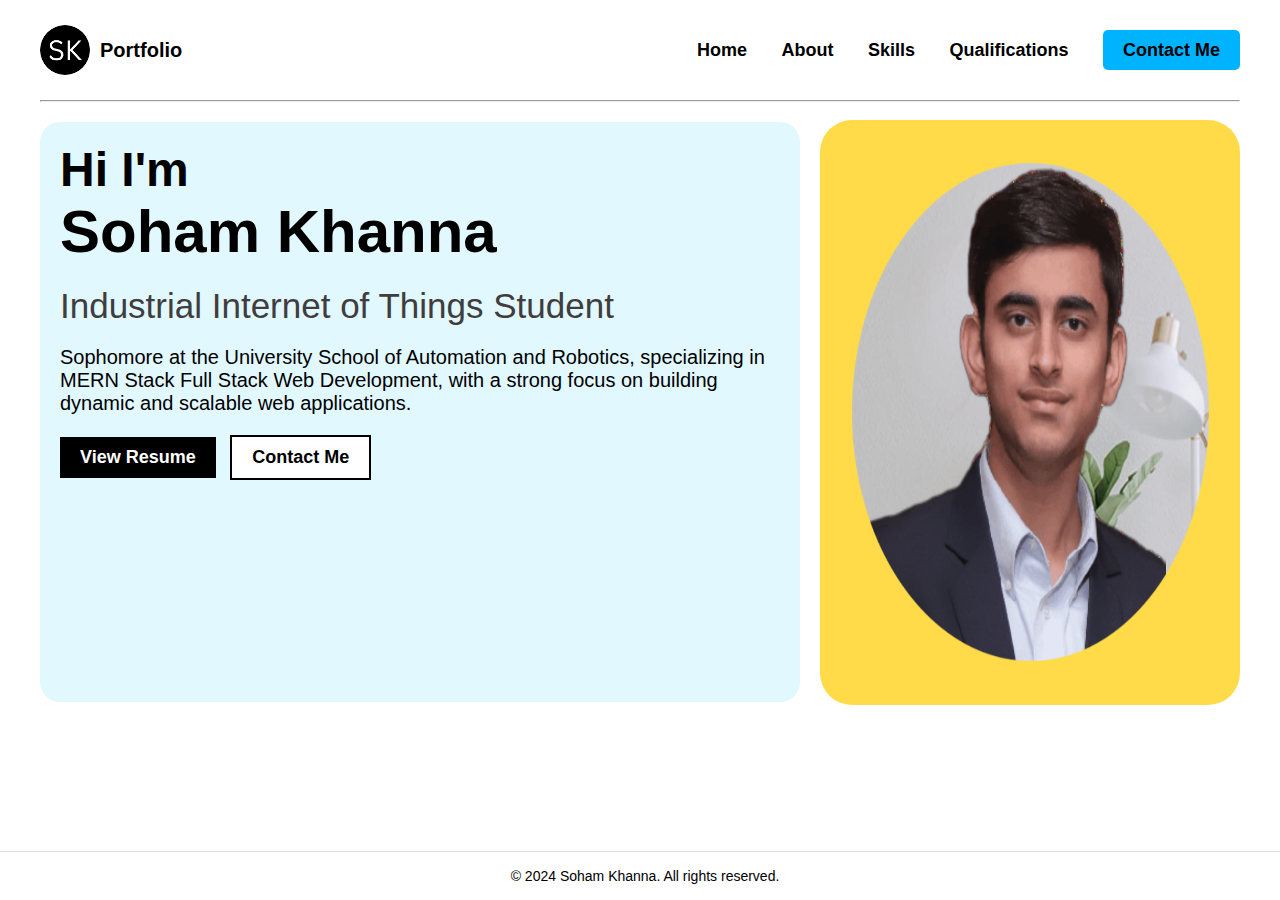
<file: Portfolio Website/index.html>
<!DOCTYPE html>
<html lang="en">
<head>
    <meta charset="UTF-8">
    <meta name="viewport" content="width=device-width, initial-scale=1.0">
    <title>Soham Khanna | Portfolio</title>
    <link rel="icon" type="image/png" href="logo.png">
    <link rel="stylesheet" href="css/index.css">
    <link rel="stylesheet" href="https://cdnjs.cloudflare.com/ajax/libs/font-awesome/6.6.0/css/all.min.css" integrity="sha512-Kc323vGBEqzTmouAECnVceyQqyqdsSiqLQISBL29aUW4U/M7pSPA/gEUZQqv1cwx4OnYxTxve5UMg5GT6L4JJg==" crossorigin="anonymous" referrerpolicy="no-referrer" />
</head>
<body>
    <header>
        <div class="logo">
            <img src="logo.png" alt="Logo" class="logo-image">
            <span class="portfolio-name">Portfolio</span>
        </div>
        <nav>
            <ul class="nav-links">
                <li><a href="index.html">Home</a></li>
                <li><a href="about.html">About</a></li>
                <li><a href="skills.html">Skills</a></li>
                <li><a href="qualification.html">Qualifications</a></li>
                <li><a href="contact.html" class="contact-btn">Contact Me</a></li>
            </ul>
        </nav>
    </header>
    <hr>
    <main>
        <section class="intro-section">
            <div class="intro-text">
                <h1>Hi I'm <br><span>Soham Khanna</span></h1>
                <span class="student">Industrial Internet of Things Student</span>
                <p>Sophomore at the University School of Automation and Robotics, specializing in MERN Stack Full Stack Web Development, with a strong focus on building dynamic and scalable web applications.</p>
                <div class="action-buttons">
                    <button>View Resume</button>
                    <a href="contact.html"><button>Contact Me</button></a>
                </div>
                <div class="social-links">
                    <a href="https://github.com/sohamkhanna08"><i class="fa-brands fa-github"></i></a>
                    <a href="https://www.linkedin.com/in/sohamkhanna/"><i class="fa-brands fa-linkedin"></i></a>
                    <a href="mailto:sohamkhanna08@gmail.com"><i class="fa-regular fa-envelope"></i></a>
                </div>
            </div>
            <div class="intro-image">
                <img src="Circular Profile Pic.png" alt="Soham Khanna">
            </div>
        </section>
    </main>

    <footer>
        <p>© 2024 Soham Khanna. All rights reserved.</p>
    </footer>
</body>
</html>
</body>
</html>
</file>
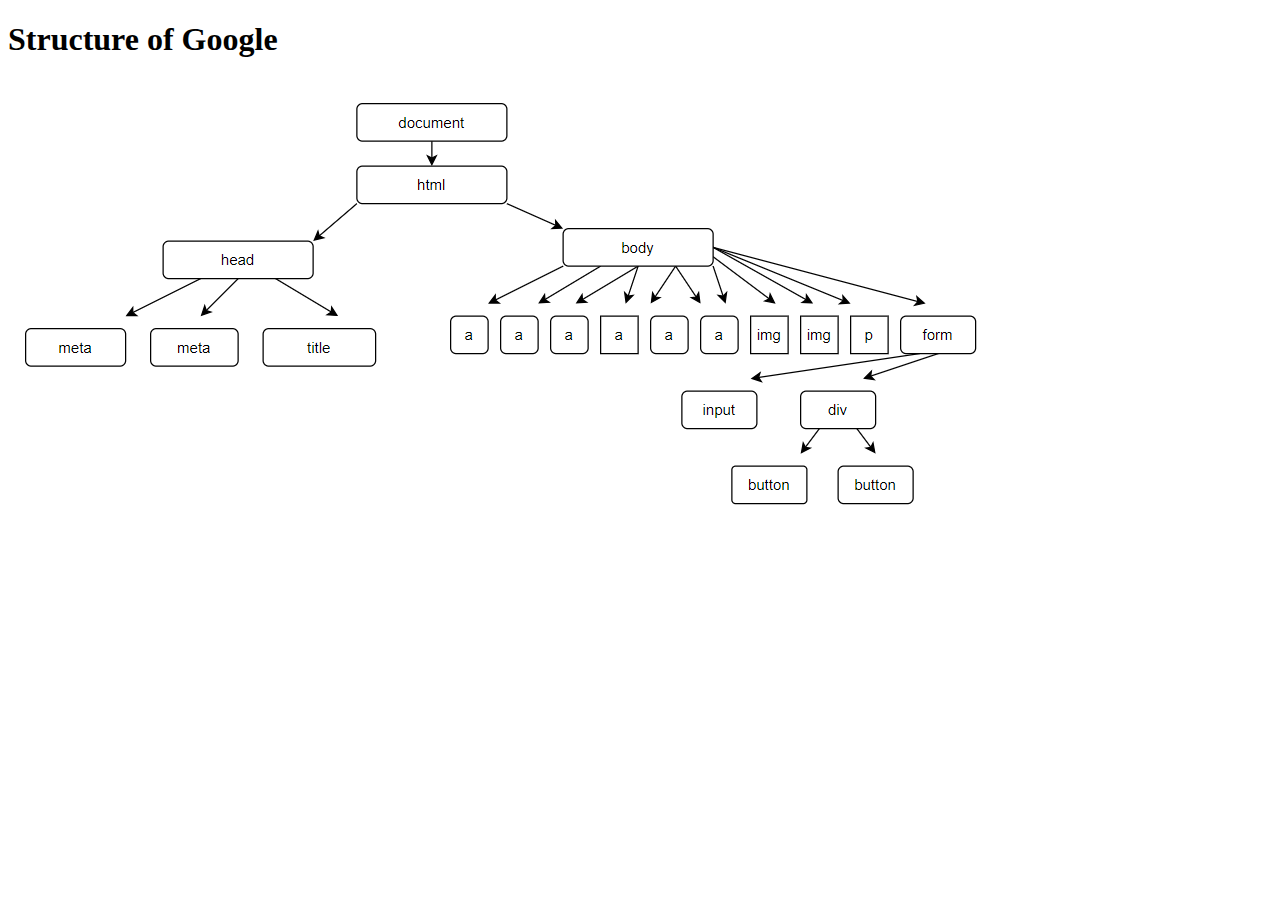
<file: Google Clone/structure.html>
<!DOCTYPE html>
<html lang="en">
<head>
    <meta charset="UTF-8">
    <meta name="viewport" content="width=device-width, initial-scale=1.0">
    <title>Structure Of Google</title>
</head>
<body>
    <h1>Structure of Google</h1>
    <img src="structure.png" alt="Structure of Google">
</body>
</html>
</file>
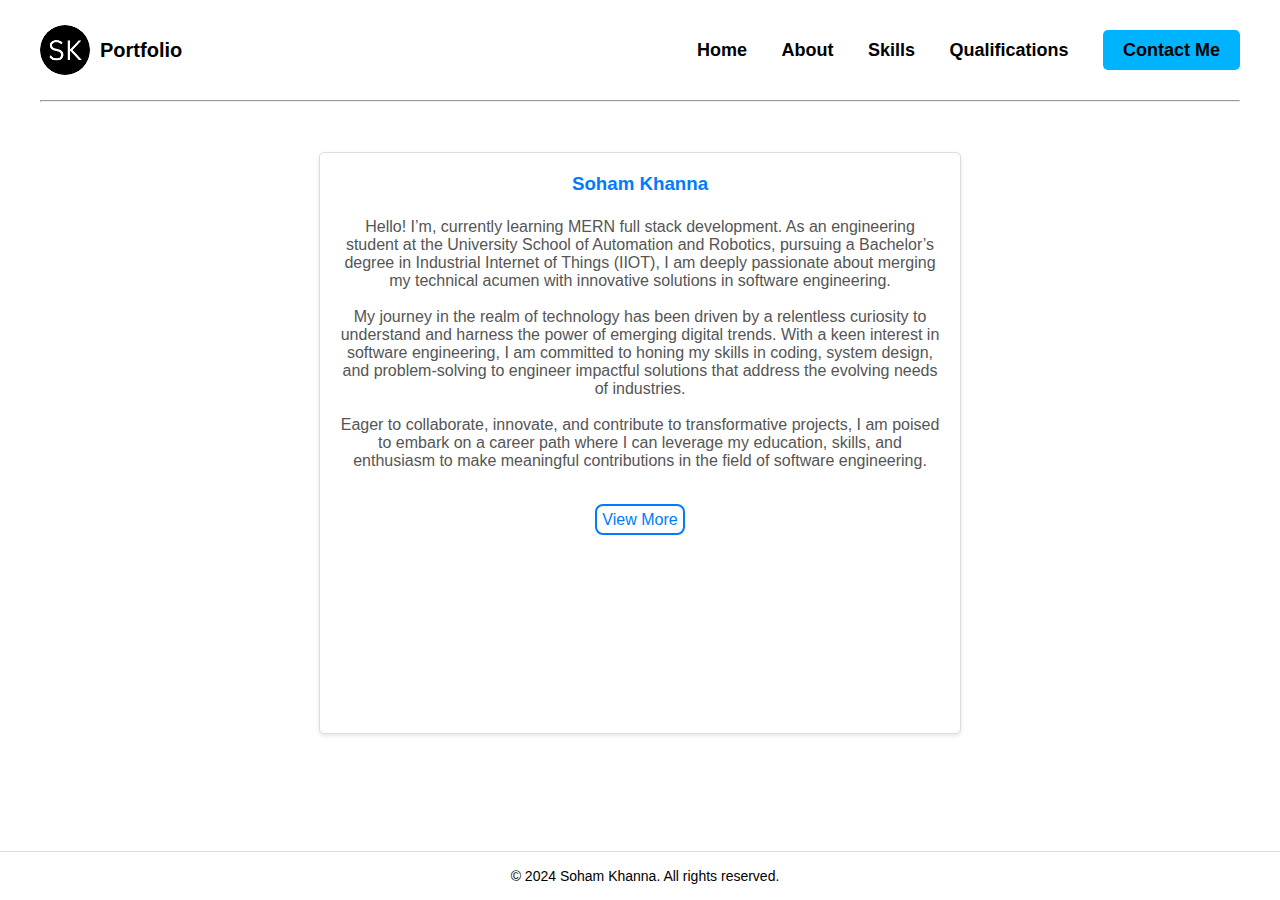
<file: Portfolio Website/about.html>
<!DOCTYPE html>
<html lang="en">
<head>
    <meta charset="UTF-8">
    <meta name="viewport" content="width=device-width, initial-scale=1.0">
    <title>About Me</title>
    <link rel="icon" type="image/png" href="logo.png">
    <link rel="stylesheet" href="css/about.css">
    <link rel="stylesheet" href="https://cdnjs.cloudflare.com/ajax/libs/font-awesome/6.6.0/css/all.min.css" integrity="sha512-Kc323vGBEqzTmouAECnVceyQqyqdsSiqLQISBL29aUW4U/M7pSPA/gEUZQqv1cwx4OnYxTxve5UMg5GT6L4JJg==" crossorigin="anonymous" referrerpolicy="no-referrer" />
</head>
<body>
    <header>
        <div class="logo">
            <img src="logo.png" alt="Logo" class="logo-image">
            <span class="portfolio-name">Portfolio</span>
        </div>
        <nav>
            <ul class="nav-links">
                <li><a href="index.html">Home</a></li>
                <li><a href="about.html">About</a></li>
                <li><a href="skills.html">Skills</a></li>
                <li><a href="qualification.html">Qualifications</a></li>
                <li><a href="contact.html" class="contact-btn">Contact Me</a></li>
            </ul>
        </nav>
    </header>
    <hr>
    <main>
        <section class="qualification">
            <div class="timeline">
                <div class="entry">
                    <div><h3>Soham Khanna</h3><br>
                        <p>Hello! I’m, currently learning MERN full stack development. As an engineering student at the University School of Automation and Robotics, pursuing a Bachelor’s degree in Industrial Internet of Things (IIOT), I am deeply passionate about merging my technical acumen with innovative solutions in software engineering. <br><br>

                        My journey in the realm of technology has been driven by a relentless curiosity to understand and harness the power of emerging digital trends. With a keen interest in software engineering, I am committed to honing my skills in coding, system design, and problem-solving to engineer impactful solutions that address the evolving needs of industries. <br><br>
                            
                        Eager to collaborate, innovate, and contribute to transformative projects, I am poised to embark on a career path where I can leverage my education, skills, and enthusiasm to make meaningful contributions in the field of software engineering.
                        </p><br><br>
                        <a href="https://www.linkedin.com/in/sohamkhanna/">View More</a>
                    </div>
                </div>
            </div>
        </section>
    </main>

    <footer>
        <p>© 2024 Soham Khanna. All rights reserved.</p>
    </footer>
</body>
</html>
</file>
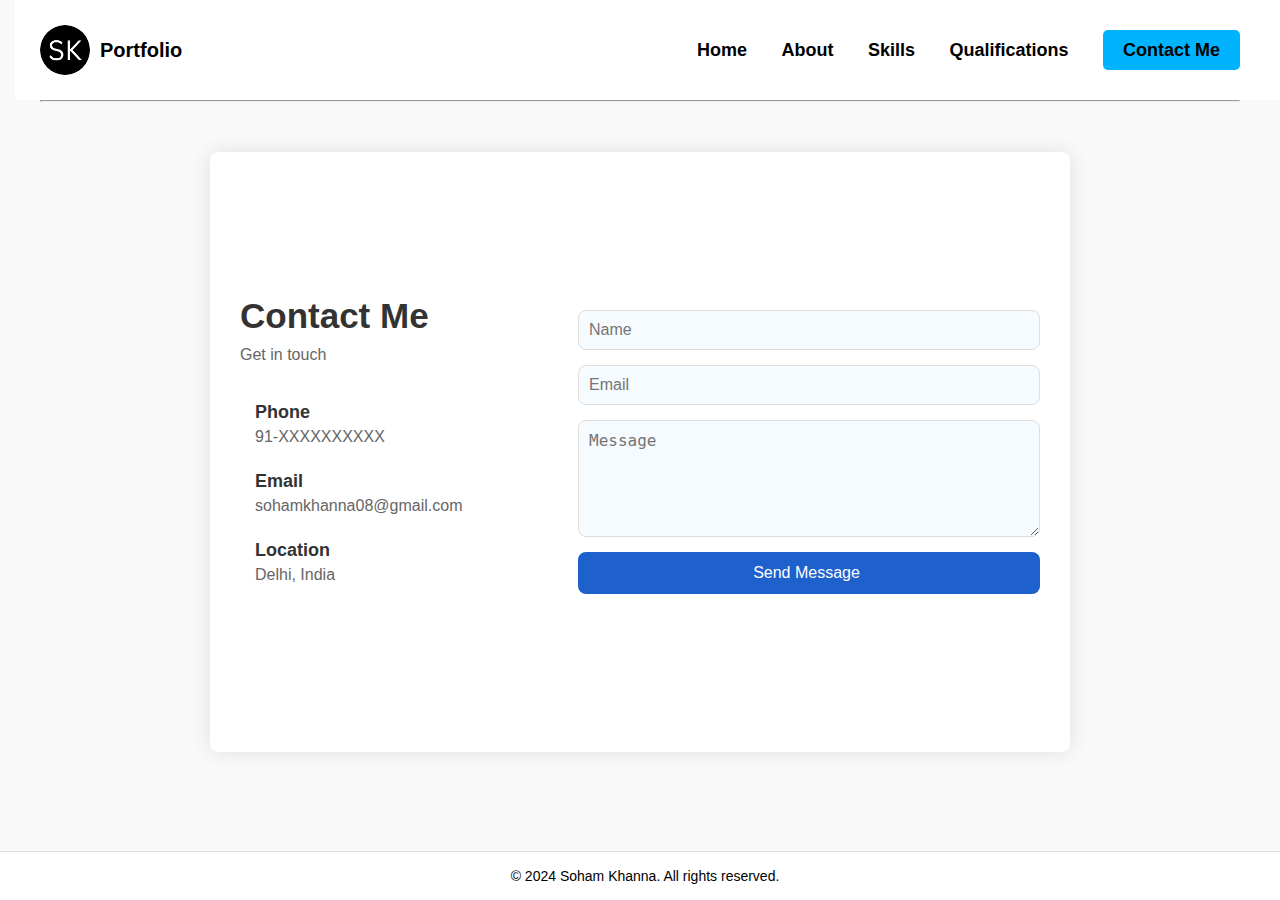
<file: Portfolio Website/contact.html>
<!DOCTYPE html>
<html lang="en">
<head>
    <meta charset="UTF-8">
    <meta name="viewport" content="width=device-width, initial-scale=1.0">
    <title>Contact Me</title>
    <link rel="icon" type="image/png" href="logo.png">
    <link rel="stylesheet" href="css/contact.css">
    <link rel="stylesheet" href="https://cdnjs.cloudflare.com/ajax/libs/font-awesome/6.6.0/css/all.min.css" integrity="sha512-Kc323vGBEqzTmouAECnVceyQqyqdsSiqLQISBL29aUW4U/M7pSPA/gEUZQqv1cwx4OnYxTxve5UMg5GT6L4JJg==" crossorigin="anonymous" referrerpolicy="no-referrer" />
</head>
<body>
    <header>
        <div class="logo">
            <img src="logo.png" alt="Logo" class="logo-image">
            <span class="portfolio-name">Portfolio</span>
        </div>
        <nav>
            <ul class="nav-links">
                <li><a href="index.html">Home</a></li>
                <li><a href="about.html">About</a></li>
                <li><a href="skills.html">Skills</a></li>
                <li><a href="qualification.html">Qualifications</a></li>
                <li><a href="contact.html" class="contact-btn">Contact Me</a></li>
            </ul>
        </nav>
    </header>
    <hr>
    <main>
        <div class="contact-container">
            <div class="contact-info">
                <h2>Contact Me</h2>
                <p>Get in touch</p><br>
                <div class="info-item">
                    <i class="fas fa-phone-alt"></i>
                    <div>
                        <h3>Phone</h3>
                        <p>91-XXXXXXXXXX</p>
                    </div>
                </div>
                <div class="info-item">
                    <i class="fas fa-envelope"></i>
                    <div>
                        <h3>Email</h3>
                        <p>sohamkhanna08@gmail.com</p>
                    </div>
                </div>
                <div class="info-item">
                    <i class="fas fa-map-marker-alt"></i>
                    <div>
                        <h3>Location</h3>
                        <p>Delhi, India</p>
                    </div>
                </div>
            </div>
            <div class="contact-form">
                <form action="#" method="post">
                    <input type="text" name="name" placeholder="Name" required>
                    <input type="email" name="email" placeholder="Email" required>
                    <textarea name="message" rows="5" placeholder="Message" required></textarea>
                    <button type="submit">Send Message <i class="fas fa-paper-plane"></i></button>
                </form>
            </div>
        </div>
    </main>

    <footer>
        <p>© 2024 Soham Khanna. All rights reserved.</p>
    </footer>
</body>
</html>
</file>
<file: Portfolio Website/css/index.css>
* {
    margin: 0;
    padding: 0;

}

body {
    font-family: Arial, sans-serif;
}

hr{
    margin-right: 40px;
    margin-left: 40px;
}

header {
    display: flex;
    justify-content: space-between;
    align-items: center;
    padding: 25px;
    margin-left: 15px;
    background-color: white;
}

.logo {
    display: flex;
    align-items: center;
}

.logo-image {
    width: 50px;
    height: 50px;
    border-radius: 50%;
    margin-right: 10px;
}

.portfolio-name {
    font-size: 20px;
    font-weight: bold;
}


nav {
    flex-grow: 1;
    text-align: right;
}

.nav-links {
    list-style-type: none;
}

.nav-links li {
    display: inline-block;
    margin: 0 15px;
}

.nav-links a {
    text-decoration: none;
    font-size: large;
    color: black;
    font-weight: bold;
}

.contact-btn {
    padding: 10px 20px;
    background-color: #00b3ff;
    color: white;
    border-radius: 5px;
    text-decoration: none;
}

.contact-btn:hover {
    background-color: #007bff;
}

.intro-section {
    display: flex;
    justify-content: space-between;
    align-items: center;
    padding: 40px;
    background-color: white;
    border-radius: 3rem;
    height: 60vh;
}

.intro-text {
    width: 60%;
    padding: 20px;
    background-color: rgb(226,248,255);
    border-radius: 20px;
    height: 60vh;
}

.intro-text h1 {
    font-size: 48px;
    margin-bottom: 20px;
}

.intro-image{
    display: flex;
    justify-content: center;
    align-items:center;
    background-color: #FFDB4A;
    width: 35%;
    border-radius: 2rem;
    height: 65vh;
}

.intro-text h1 span {
    font-size: 60px;
    font-weight: bold;
}

.intro-text p {
    margin-top: 20px;
    font-size: 20px;
    margin-bottom: 20px;
}

.student{
    color: rgb(63, 61, 61);
    font-size: 35px;   
    margin-bottom: 20px;
}

.action-buttons button {
    padding: 10px 20px;
    margin-right: 10px;
    border: none;
    cursor: pointer;
    font-weight: bold;
}

.action-buttons button:first-child {
    font-size: large;
    background-color: black;
    color: white;
}

.action-buttons button:last-child {
    font-size: large;
    background-color: white;
    color: black;
    border: 2px solid black;
}

.social-links {
    margin-top: 30px;
}

.social-links a i {
    color: black;
    width: 30px;
    font-size: 43px;
    margin-right: 25px;
}

.intro-image img {
    text-align: center;
    width: 85%;
    height: 85%;
    border-radius: 20px;
}

footer {
    padding: 5px;                 
    text-align: center;
    display: flex;
    justify-content: center;
    align-items: center;
    background-color: white;
    border-top: 1px solid #ddd;
    font-size: 14px;
    height: 1cm;                  
    position: fixed;              
    bottom: 0;                     
    width: 100%;                                 
}

/* Media Queries for Responsiveness */

/* For tablets and smaller screens */
@media (max-width: 768px) {
    .intro-section {
        flex-direction: column;
        height: auto;
        padding: 20px;
    }

    .intro-text {
        width: 100%;
        height: auto;
        padding: 10px;
    }

    .intro-image {
        width: 100%;
        height: auto;
        margin-top: 20px;
    }

    .intro-image img {
        width: 100%;
        height: auto;
    }

    .nav-links {
        text-align: center;
    }

    .nav-links li {
        display: block;
        margin: 10px 0;
    }

    .action-buttons button {
        display: block;
        width: 100%;
        margin: 10px 0;
    }

    footer {
        font-size: 12px;
        height: auto;
        padding: 10px;
    }
}

/* For mobile phones */
@media (max-width: 480px) {
    .logo-image {
        width: 40px;
        height: 40px;
    }

    .portfolio-name {
        font-size: 18px;
    }

    .intro-text h1 {
        font-size: 36px;
    }

    .intro-text span {
        font-size: 48px;
    }

    .intro-text p {
        font-size: 16px;
    }

    .action-buttons button {
        padding: 8px 16px;
        font-size: 14px;
    }

    .social-links a img {
        width: 25px;
    }
}
</file>
<file: Portfolio Website/css/about.css>
* {
    margin: 0;
    padding: 0;

}

body {
    font-family: Arial, sans-serif;
}

hr{
    margin-right: 40px;
    margin-left: 40px;
}

header {
    display: flex;
    justify-content: space-between;
    align-items: center;
    padding: 25px;
    margin-left: 15px;
    background-color: white;
}

.logo {
    display: flex;
    align-items: center;
}

.logo-image {
    width: 50px;
    height: 50px;
    border-radius: 50%;
    margin-right: 10px;
}

.portfolio-name {
    font-size: 20px;
    font-weight: bold;
}


nav {
    flex-grow: 1;
    text-align: right;
}

.nav-links {
    list-style-type: none;
}

.nav-links li {
    display: inline-block;
    margin: 0 15px;
}

.nav-links a {
    text-decoration: none;
    font-size: large;
    color: black;
    font-weight: bold;
}

.contact-btn {
    padding: 10px 20px;
    background-color: #00b3ff;
    color: white;
    border-radius: 5px;
    text-decoration: none;
}

.contact-btn:hover {
    background-color: #007bff;
}

.qualification {
    text-align: center;
    padding: 40px 0;
    height: 60vh;
}

.timeline {
    display: flex;
    flex-direction: column;
    align-items: center;
}

.entry {
    text-align: center;
    background: #fff;
    display: flex;
    border: 1px solid #ddd;
    border-radius: 5px;
    padding: 20px;
    margin: 10px 0;
    width: 100%;
    height: 60vh;
    max-width: 600px;
    box-shadow: 0 2px 4px rgba(0, 0, 0, 0.1);
}

.entry h3 {
    margin: 0;
    color: #007BFF;
}

.entry p {
    margin: 5px 0;
    color: #555;
}

.entry span {
    display: block;
    margin: 10px 0;
    color: #999;
}

.entry a {
    color: #007BFF;
    text-decoration: none;
    padding: 5px;
    border-radius: 0.5rem;
    border: #007bff 2px solid;
}


footer {
    padding: 5px;                 
    text-align: center;
    display: flex;
    justify-content: center;
    align-items: center;
    background-color: white;
    border-top: 1px solid #ddd;
    font-size: 14px;
    height: 1cm;                  
    position: fixed;              
    bottom: 0;                     
    width: 100%;                                 
}
</file>
<file: Portfolio Website/css/contact.css>
* {
    margin: 0;
    padding: 0;

}

body {
    font-family: 'Arial', sans-serif;
    background-color: #f9f9f9;
}

hr{
    margin-right: 40px;
    margin-left: 40px;
}

header {
    display: flex;
    justify-content: space-between;
    align-items: center;
    padding: 25px;
    margin-left: 15px;
    background-color: white;
}

.logo {
    display: flex;
    align-items: center;
}

.logo-image {
    width: 50px;
    height: 50px;
    border-radius: 50%;
    margin-right: 10px;
}

.portfolio-name {
    font-size: 20px;
    font-weight: bold;
}


nav {
    flex-grow: 1;
    text-align: right;
}

.nav-links {
    list-style-type: none;
}

.nav-links li {
    display: inline-block;
    margin: 0 15px;
}

.nav-links a {
    text-decoration: none;
    font-size: large;
    color: black;
    font-weight: bold;
}

.contact-btn {
    padding: 10px 20px;
    background-color: #00b3ff;
    color: white;
    border-radius: 5px;
    text-decoration: none;
}

.contact-btn:hover {
    background-color: #007bff;
} 

main{
    display: flex;
    justify-content: center;
    align-items: center;
}

.contact-container {
    background-color: white;
    border-radius: 8px;
    box-shadow: 0 0 20px rgba(0, 0, 0, 0.1);
    width: 800px;
    display: flex;
    justify-content: center;
    align-items: center;
    padding: 30px;
    gap: 30px;
    margin: 50px;
    height: 60vh;
}

.contact-info {
    width: 40%;
}

.contact-info h2 {
    font-size: 35px;
    margin: 0;
    color: #333;
}

.contact-info p {
    color: #666;
    margin: 10px 0 20px;
}

.info-item {
    display: flex;
    align-items: center;
    margin-bottom: 20px;
}

.info-item i {
    font-size: 24px;
    color: #2953c8;
    margin-right: 15px;
}

.info-item h3 {
    margin: 0;
    font-size: 18px;
    color: #333;
}

.info-item p {
    margin: 5px 0;
    color: #666;
}

.contact-form {
    width: 60%;
}

.contact-form form {
    display: flex;
    flex-direction: column;
}

.contact-form input, .contact-form textarea {
    margin-bottom: 15px;
    padding: 10px;
    border-radius: 8px;
    border: 1px solid #ddd;
    font-size: 16px;
    background-color: #f5fbff;
}

.contact-form button {
    padding: 12px;
    border: none;
    background-color: #1e61cd;
    color: white;
    font-size: 16px;
    border-radius: 8px;
    cursor: pointer;
    display: flex;
    align-items: center;
    justify-content: center;
}

.contact-form button i {
    margin-left: 5px;
}

.contact-form button:hover {
    background-color: #263bb4;
}

/* Font Awesome Icons */
@import url('https://cdnjs.cloudflare.com/ajax/libs/font-awesome/5.15.4/css/all.min.css');


footer {
    padding: 5px;                 
    text-align: center;
    display: flex;
    justify-content: center;
    align-items: center;
    background-color: white;
    border-top: 1px solid #ddd;
    font-size: 14px;
    height: 1cm;                  
    position: fixed;              
    bottom: 0;                     
    width: 100%;                                 
}
</file>
